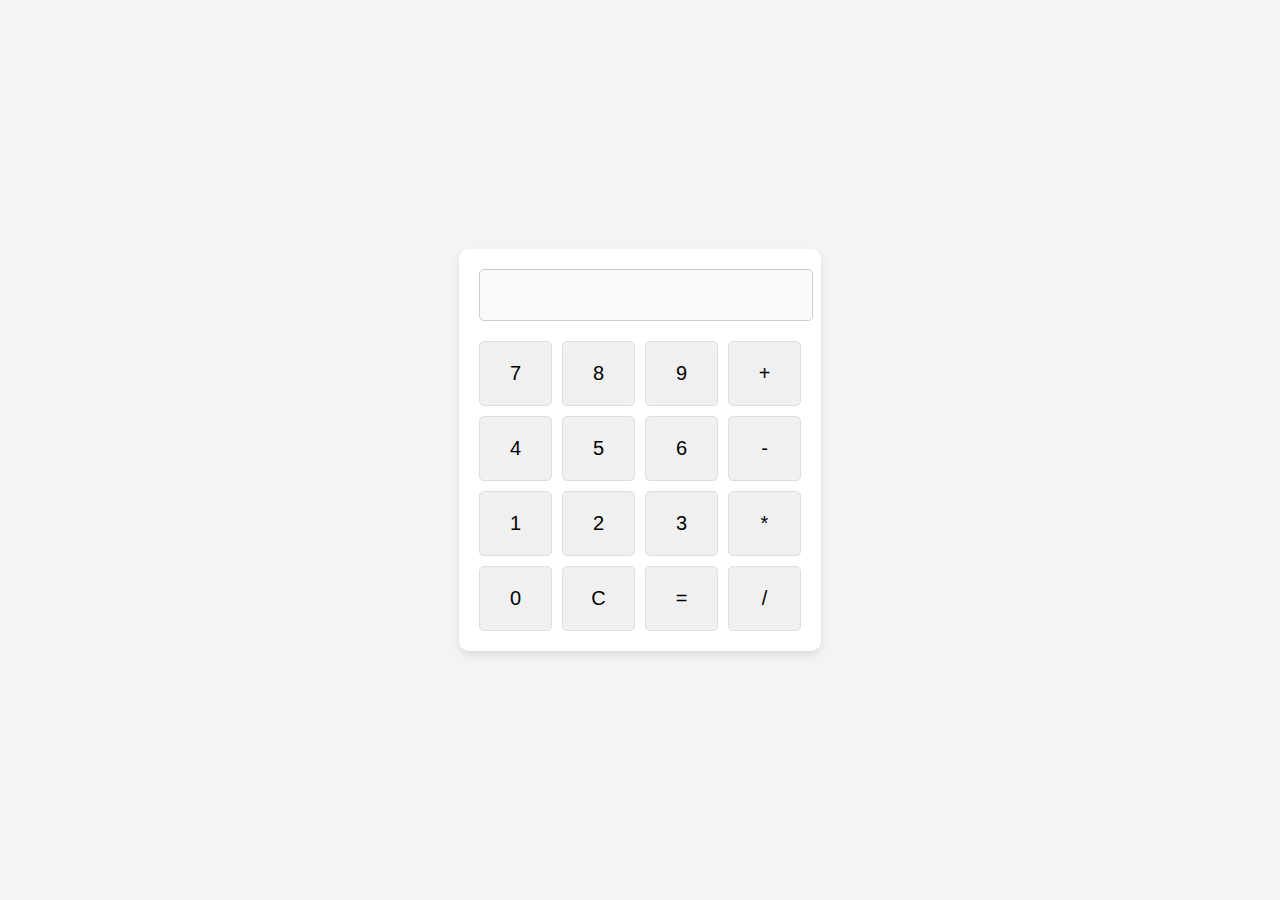
<file: calculator/index.html>
<!DOCTYPE html>
<html lang="en">
<head>
    <meta charset="UTF-8">
    <meta name="viewport" content="width=device-width, initial-scale=1.0">
    <title>Simple Calculator</title>
    <link rel="stylesheet" href="style.css">
</head>
<body>

    <div class="calculator">
        <input type="text" id="display" disabled>
        <div class="buttons">
            <button onclick="appendNumber('7')">7</button>
            <button onclick="appendNumber('8')">8</button>
            <button onclick="appendNumber('9')">9</button>
            <button onclick="appendOperator('+')">+</button>

            <button onclick="appendNumber('4')">4</button>
            <button onclick="appendNumber('5')">5</button>
            <button onclick="appendNumber('6')">6</button>
            <button onclick="appendOperator('-')">-</button>

            <button onclick="appendNumber('1')">1</button>
            <button onclick="appendNumber('2')">2</button>
            <button onclick="appendNumber('3')">3</button>
            <button onclick="appendOperator('*')">*</button>

            <button onclick="appendNumber('0')">0</button>
            <button onclick="clearDisplay()">C</button>
            <button onclick="calculate()">=</button>
            <button onclick="appendOperator('/')">/</button>
        </div>
    </div>

    <script src="script.js"></script>
</body>
</html>
</file>
<file: calculator/style.css>
body {
    font-family: Arial, sans-serif;
    background-color: #f4f4f4;
    display: flex;
    justify-content: center;
    align-items: center;
    height: 100vh;
    margin: 0;
}

.calculator {
    background-color: white;
    padding: 20px;
    border-radius: 10px;
    box-shadow: 0 4px 8px rgba(0, 0, 0, 0.1);
}

#display {
    width: 100%;
    height: 40px;
    text-align: right;
    margin-bottom: 20px;
    font-size: 24px;
    padding: 5px;
    border: 1px solid #ccc;
    border-radius: 5px;
}

.buttons {
    display: grid;
    grid-template-columns: repeat(4, 1fr);
    gap: 10px;
}

button {
    font-size: 20px;
    padding: 20px;
    background-color: #f0f0f0;
    border: 1px solid #ddd;
    border-radius: 5px;
    cursor: pointer;
    transition: background-color 0.2s;
}

button:hover {
    background-color: #ddd;
}

button:active {
    background-color: #ccc;
}
</file>
